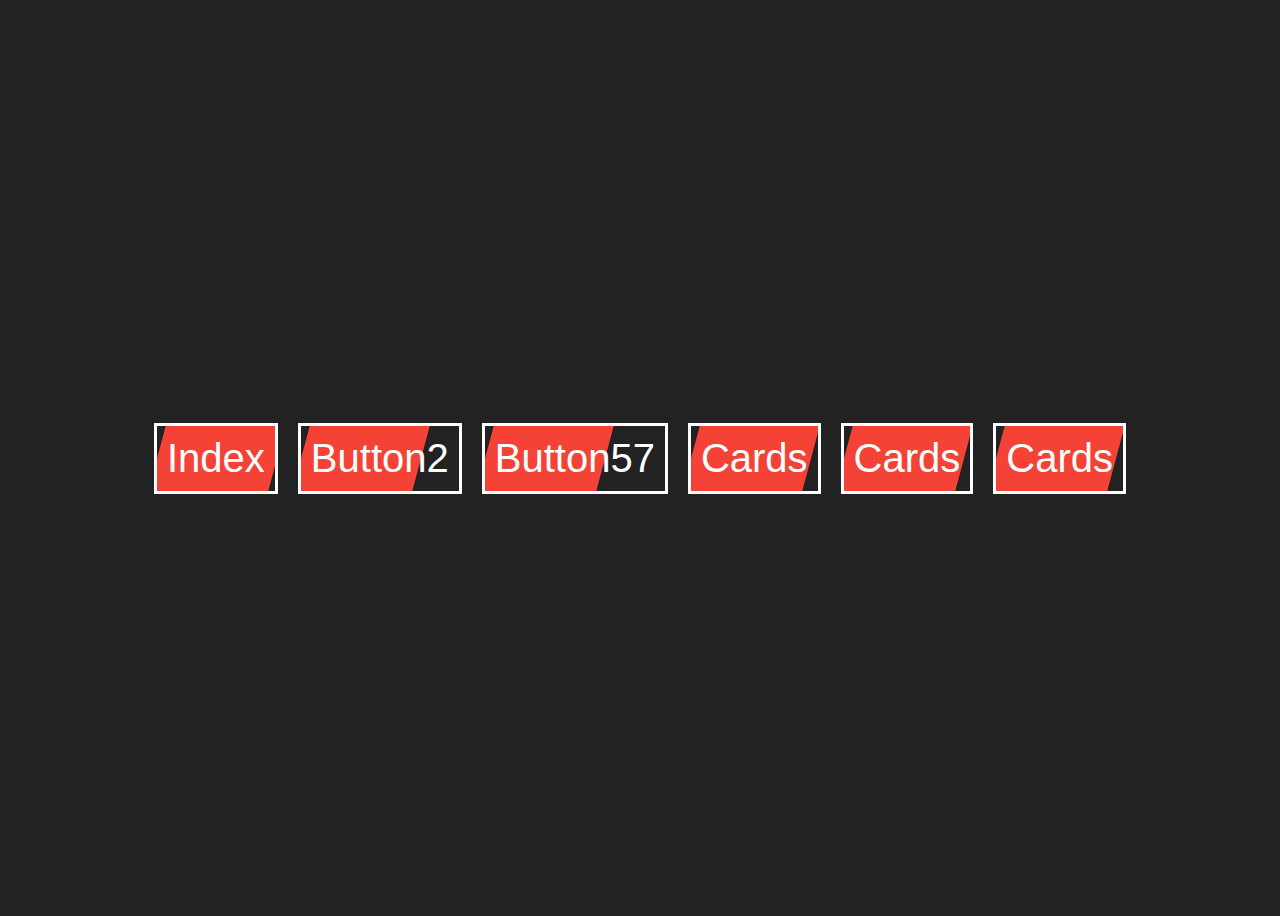
<file: index.html>
<!DOCTYPE html>
<html lang="en">

<head>
    <meta charset="UTF-8">
    <meta http-equiv="X-UA-Compatible" content="IE=edge">
    <meta name="viewport" content="width=device-width, initial-scale=1.0">
    <title>Anim Card</title>
    <link rel="stylesheet" href="css/button.css">
</head>

<body>

    <a href="index.html">Index</a>
    <a href="button2.html">Button2</a>
    <a href="button57.html">Button57</a>
    <a href="cards.html">Cards</a>
    <a href="cards.html">Cards</a>
    <a href="cards.html">Cards</a>

</body>

</html>
</file>
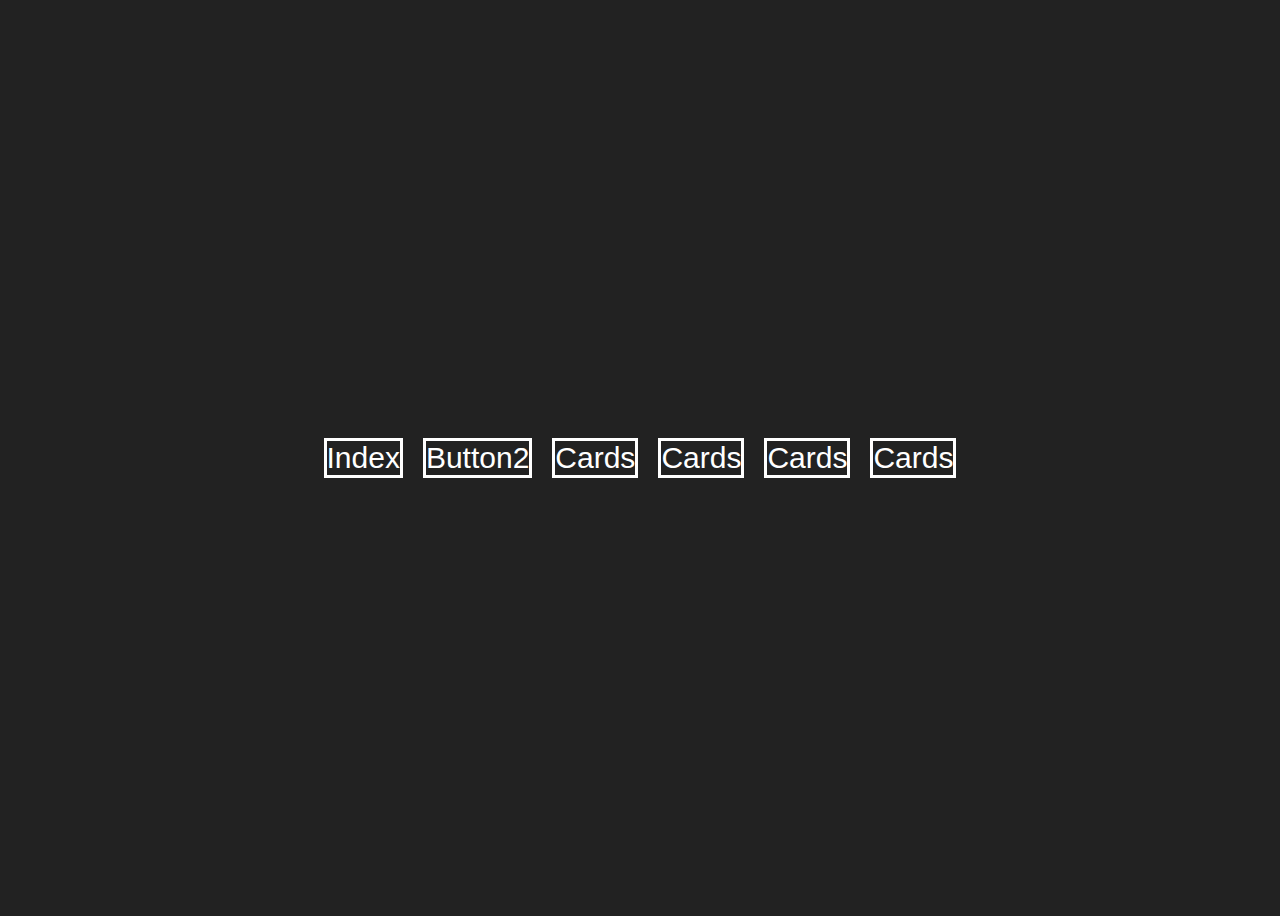
<file: button2.html>
<!DOCTYPE html>
<html lang="en">

<head>
    <meta charset="UTF-8">
    <meta http-equiv="X-UA-Compatible" content="IE=edge">
    <meta name="viewport" content="width=device-width, initial-scale=1.0">
    <title>Anim Card</title>
    <link rel="stylesheet" href="css/button2.css">
</head>

<body>

    <a href="index.html">Index</a>
    <a href="button2.html">Button2</a>
    <a href="cards.html">Cards</a>
    <a href="cards.html">Cards</a>
    <a href="cards.html">Cards</a>
    <a href="cards.html">Cards</a>

</body>

</html>
</file>
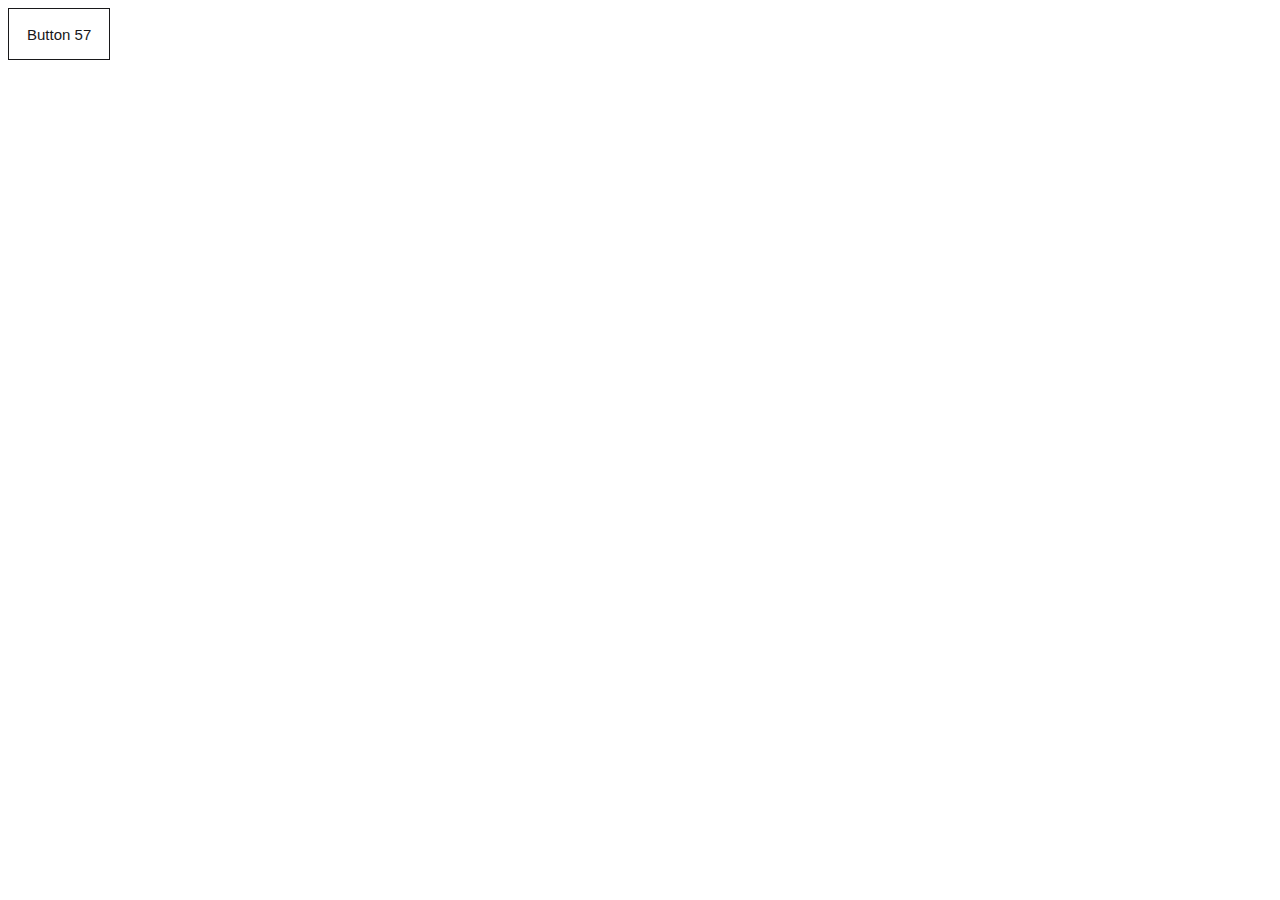
<file: button57.html>
<!DOCTYPE html>
<html lang="en">

<head>
    <meta charset="UTF-8">
    <meta http-equiv="X-UA-Compatible" content="IE=edge">
    <meta name="viewport" content="width=device-width, initial-scale=1.0">
    <title>Anim Card</title>
    <link rel="stylesheet" href="css/button57.css">
</head>

<body>

    <a href="index.html"><button class="button-57" role="button"><span class="text">Button 57</span><span>Alternate
                text</span></button></a>
</body>

</html>
</file>
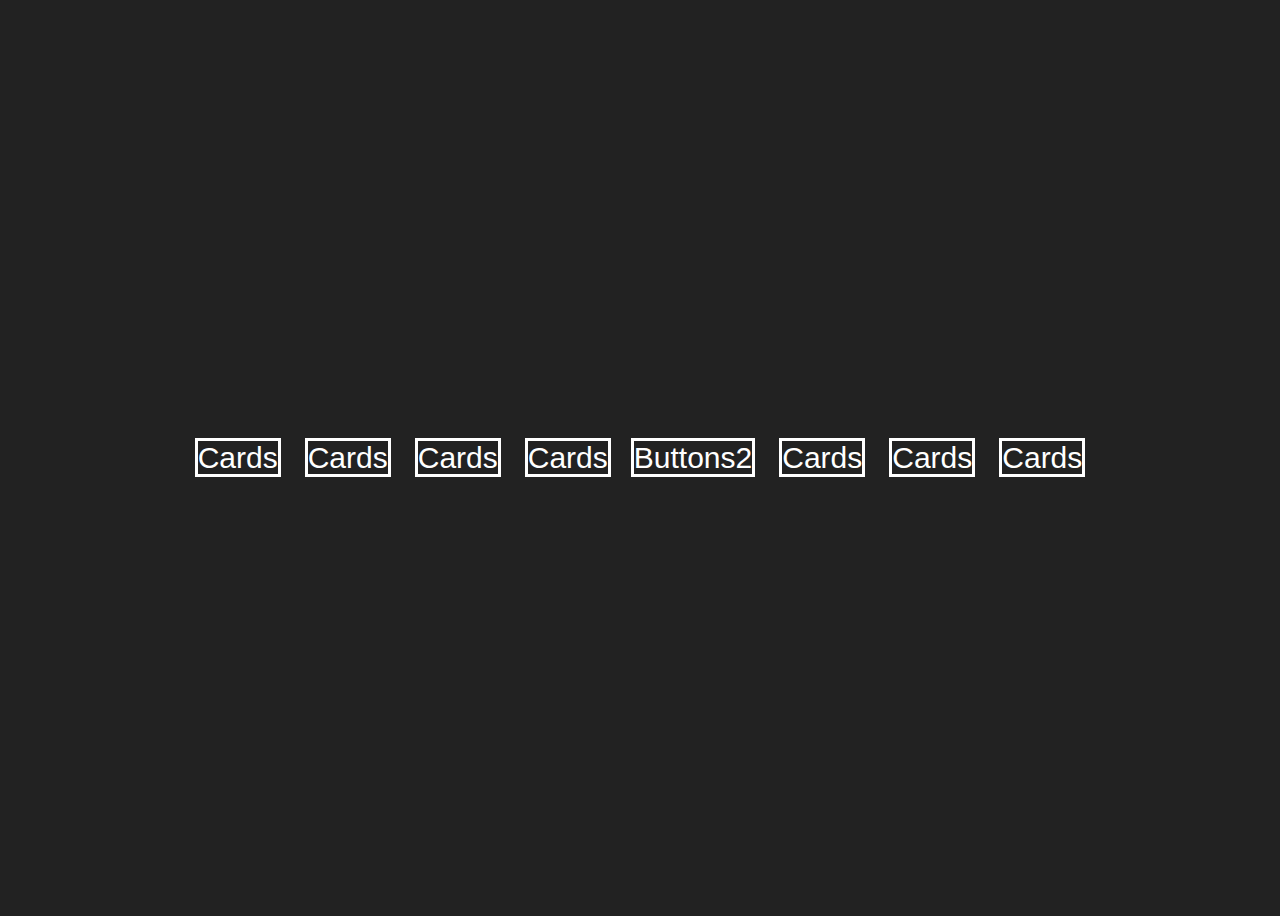
<file: buttons2.html>
<!DOCTYPE html>
<html lang="en">

<head>
    <meta charset="UTF-8">
    <meta http-equiv="X-UA-Compatible" content="IE=edge">
    <meta name="viewport" content="width=device-width, initial-scale=1.0">
    <title>Anim Card</title>
    <link rel="stylesheet" href="css/button2.css">
</head>

<body>
    <div>
        <a href="cards.html">Cards</a>
        <a href="cards.html">Cards</a>
        <a href="cards.html">Cards</a>
        <a href="cards.html">Cards</a>
    </div>
    <div>
        <a href="buttons2.html">Buttons2</a>
        <a href="cards.html">Cards</a>
        <a href="cards.html">Cards</a>
        <a href="cards.html">Cards</a>
    </div>
</body>

</html>
</file>
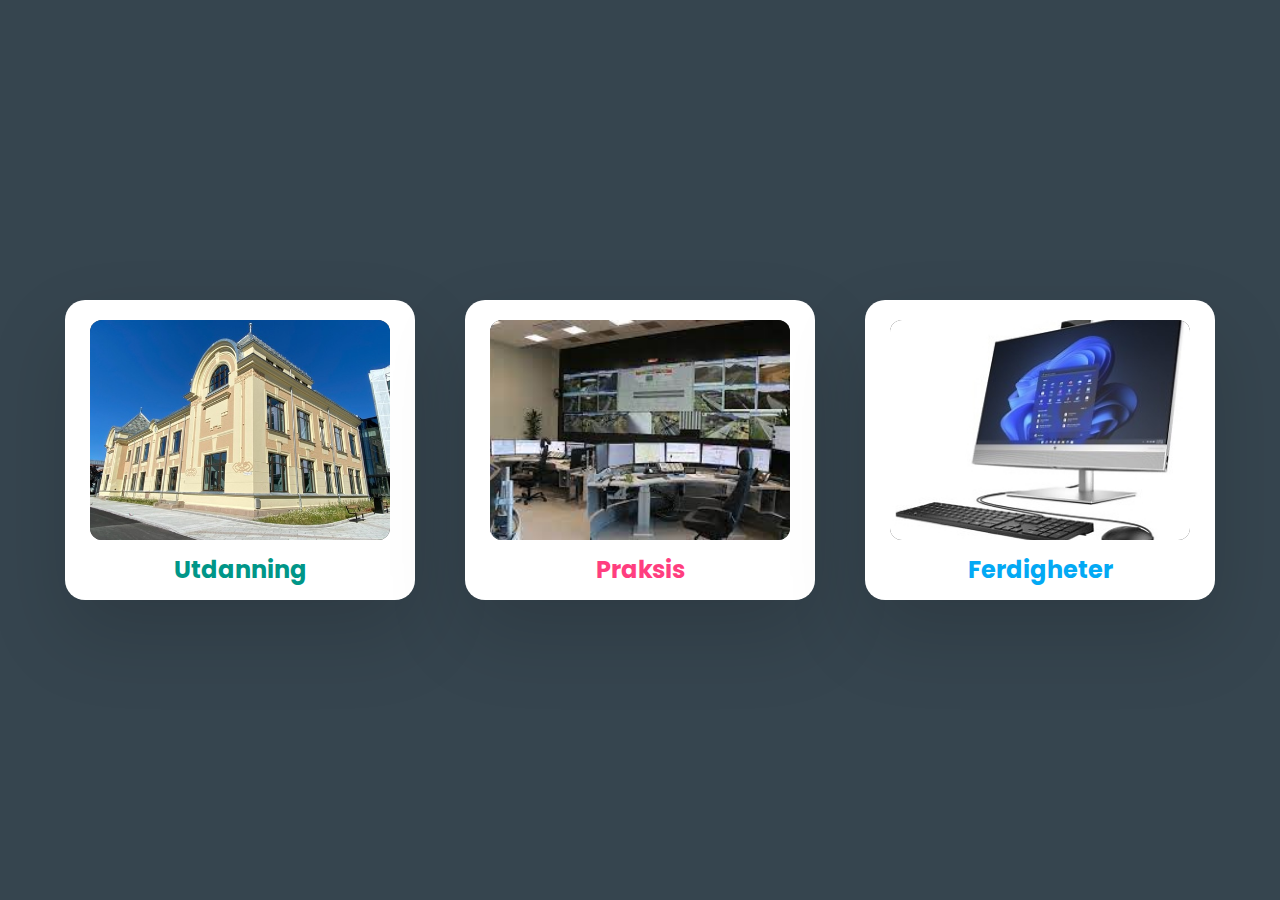
<file: cards.html>
<html>

<head>
    <link rel="stylesheet" href="css/cards.css">
</head>

<body>
    <div class="container">
        <div class="card" style="--clr: #009688">
            <div class="img-box">
                <img src="images/hint-steinkjer.jpg">
            </div>
            <div class="content">
                <h2>Utdanning</h2>
                <p>
                    Jeg tok Bachelorgraden i Informasjonsteknologi ved Høgskolen i Nord-Trøndelag i 2003. Les mer om
                    andre studier og skoler.
                </p>
                <a href="">Les mer om min utdanning</a>
            </div>
        </div>
        <div class="card" style="--clr: #FF3E7F">
            <div class="img-box">
                <img src="images/vts-nord.jpg">
            </div>
            <div class="content">
                <h2>Praksis</h2>
                <p>
                    Jeg har vært ansatt på Vegtrafikksentralen i Mosjøen siden desember 2009. Siden 2011 har jeg vært
                    opplæringsansvarslig.
                </p>
                <a href="">Les mer om min praksis</a>
            </div>
        </div>
        <div class="card" style="--clr: #03A9F4">
            <div class="img-box">
                <img src="images/pcwin11.jpg">
            </div>
            <div class="content">
                <h2>Ferdigheter</h2>
                <p>
                    Webutvikling og systemutvikling har vært en stor interesse for meg i mange år.
                    Jeg anser meg selv som rimelig god i Excel
                </p>
                <a href="">Les mer om mine ferdigheter</a>
            </div>
        </div>
    </div>
</body>

</html>
</file>
<file: css/button.css>
body {
	height: 100vh;
	display: flex;
	justify-content: center;
	align-items: center;
	background-color: #222;
}

a {
	text-decoration: none;
	color: white;
	font-family: sans-serif;
	font-size: 40px;
	border: 3px solid white;
	padding: 40px 80px;
	position: relative;
	overflow: hidden;
    padding: 10px;
    margin: 10px;
}

a:before {
	content: '';
	background-color: #F44336;
	top: 0;
	left: 0;
	width: 120px;
	height: 100%;
	position: absolute;
	z-index: -1;
	transform: skew(-15deg);
	animation: moving 1.2s linear infinite;
	transition: all .5s;
}

@keyframes moving {

	from { left: -120px }

	to 	{ left: 100% }

}

a:hover:before {
	width: 100%;
	transform: skew(0deg);
	animation: none;
}
</file>
<file: css/button2.css>
body {
	height: 100vh;
	display: flex;
	justify-content: center;
	align-items: center;
	background-color: #222;
}

a {
	text-decoration: none;
	color: white;
	font-family: sans-serif;
	font-size: 30px;
	border: 3px solid white;
	/*padding: 40px 80px;*/
	transition: all 0.3s
	padding: 10px;
    margin: 10px;
}

a:hover {
	border: 3px solid #F44336;
	color: #F44336;
	animation: shake 0.3s linear 1;
}

@keyframes shake {
	33% { transform: rotate(10deg); }

	66% { transform: rotate(-10deg); }

	100% { transform: rotate(10deg); }
}
</file>
<file: css/button57.css>
.button-57 {
    position: relative;
    overflow: hidden;
    border: 1px solid #18181a;
    color: #18181a;
    display: inline-block;
    font-size: 15px;
    line-height: 15px;
    padding: 18px 18px 17px;
    text-decoration: none;
    cursor: pointer;
    background: #fff;
    user-select: none;
    -webkit-user-select: none;
    touch-action: manipulation;
  }
  
  .button-57 span:first-child {
    position: relative;
    transition: color 600ms cubic-bezier(0.48, 0, 0.12, 1);
    z-index: 10;
  }
  
  .button-57 span:last-child {
    color: white;
    display: block;
    position: absolute;
    bottom: 0;
    transition: all 500ms cubic-bezier(0.48, 0, 0.12, 1);
    z-index: 100;
    opacity: 0;
    top: 50%;
    left: 50%;
    transform: translateY(225%) translateX(-50%);
    height: 14px;
    line-height: 13px;
  }
  
  .button-57:after {
    content: "";
    position: absolute;
    bottom: -50%;
    left: 0;
    width: 100
</file>
<file: css/cards.css>
@import url('https://fonts.googleapis.com/css2?family=Poppins:wght@200;300;400;500;600;700;800;900&display=swap');

* {
    margin: 0;
    padding: 0;
    box-sizing: border-box;
    font-family: 'Poppins', sans-serif;
}

body {
    display: flex;
    justify-content: center;
    align-items: center;
    min-height: 100vh;
    background: #36454F;
}

.container {
    position: relative;
    display: flex;
    justify-content: center;
    align-items: center;
    flex-wrap: wrap;
    gap: 100px 50px;
    padding: 100px 50px;
}

.container .card {
    position: relative;
    display: flex;
    justify-content: center;
    align-items: flex-start;
    width: 350px;
    max-width: 100%;
    height: 300px;
    background: white;
    border-radius: 20px;
    transition: 0.5s;
    box-shadow: 0 35px 80px rgba(0, 0, 0, 0.15);
}

.container .card:hover {
    height: 400px;
}

.container .card .img-box {
    position: absolute;
    top: 20px;
    width: 300px;
    height: 220px;
    background: #333;
    border-radius: 12px;
    overflow: hidden;
    transition: 0.5s;
}

.container .card:hover .img-box {
    top: -100px;
    scale: 0.75;
    box-shadow: 0 15px 45px rgba(0, 0, 0, 0.2);
}

.container .card .img-box img {
    position: absolute;
    top: 0;
    left: 0;
    width: 100%;
    height: 100%;
    object-fit: cover;
}

.container .card .content {
    position: absolute;
    top: 252px;
    width: 100%;
    height: 35px;
    padding: 0 30px;
    text-align: center;
    overflow: hidden;
    transition: 0.5s;
}

.container .card:hover .content {
    top: 130px;
    height: 250px;
}

.container .card .content h2 {
    font-size: 1.5rem;
    font-weight: 700;
    color: var(--clr);
}

.container .card .content p {
    color: #333;
}

.container .card .content a {
    position: relative;
    top: 15px;
    display: inline-block;
    padding: 12px 25px;
    text-decoration: none;
    background: var(--clr);
    color: white;
    font-weight: 500;
}

.container .card .content a:hover {
    opacity: 0.8;
}

@media (max-width: 480px) {
    .container .card {
        width: 230px;
        border-radius: 15px;
    }

    .container .card .img-box {
        width: 185px;
        border-radius: 10px;
    }

    .container .card .content p {
        font-size: 0.8rem;
    }

    .container .card .content a {
        font-size: 0.9rem;
    }
}
</file>
